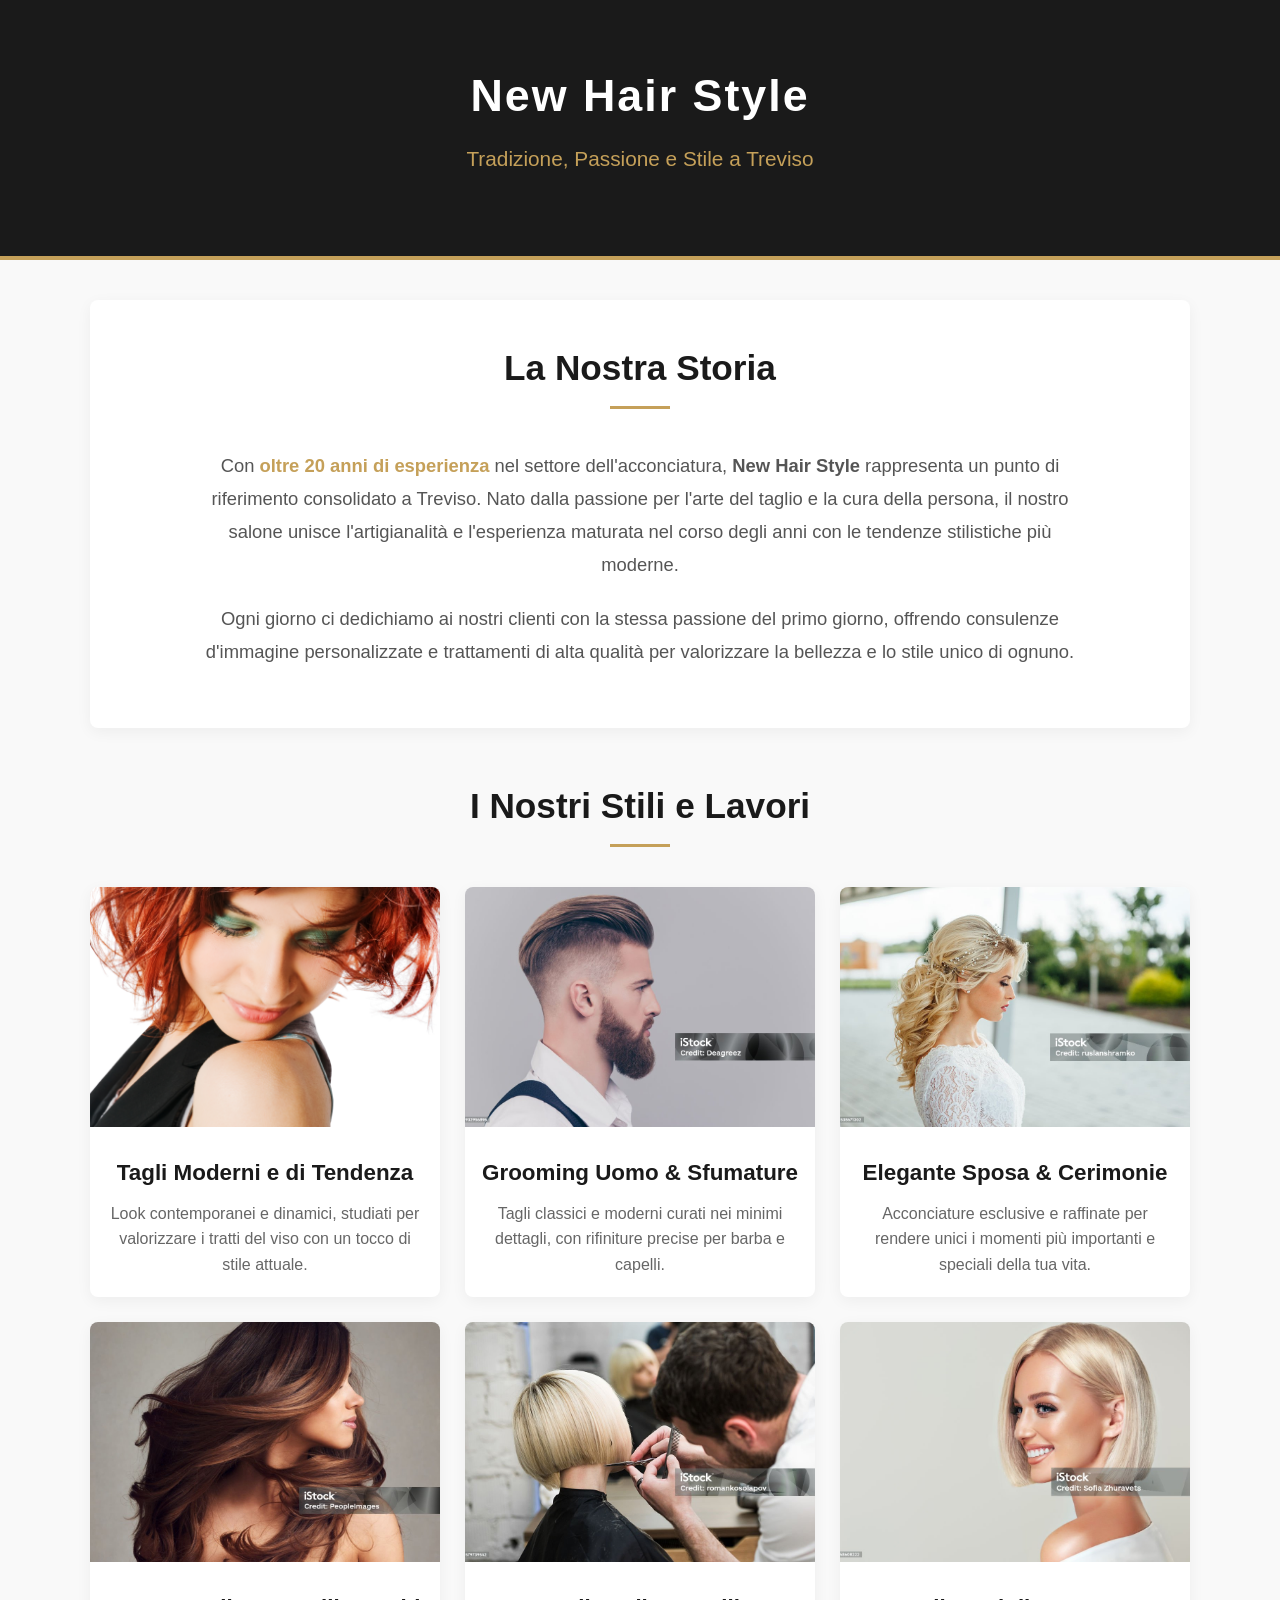
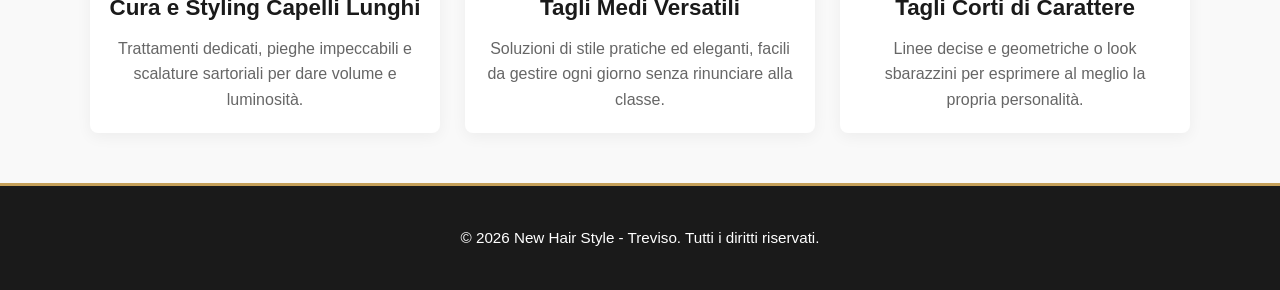
<file: frontend/public/sitoweb/sito.html>
<!DOCTYPE html>
<html lang="it">
<head>
    <meta charset="UTF-8">
    <meta name="viewport" content="width=device-width, initial-scale=1.0">
    <title>New Hair Style - La Nostra Storia</title>
    <style>
        :root {
            --primary-color: #1a1a1a;
            --accent-color: #c5a059;
            --bg-color: #f9f9f9;
            --text-color: #444;
        }
        body {
            font-family: 'Segoe UI', Tahoma, Geneva, Verdana, sans-serif;
            margin: 0;
            padding: 0;
            background-color: var(--bg-color);
            color: var(--text-color);
            line-height: 1.6;
        }
        header {
            background-color: var(--primary-color);
            color: white;
            padding: 60px 20px;
            text-align: center;
            border-bottom: 4px solid var(--accent-color);
        }
        h1 {
            margin: 0;
            font-size: 2.8rem;
            letter-spacing: 2px;
        }
        header p {
            color: var(--accent-color);
            font-size: 1.3rem;
            margin-top: 10px;
            font-weight: 300;
        }
        .container {
            max-width: 1100px;
            margin: 40px auto;
            padding: 0 20px;
        }
        .section-title {
            text-align: center;
            font-size: 2.2rem;
            color: var(--primary-color);
            margin-bottom: 40px;
            position: relative;
        }
        .section-title::after {
            content: '';
            display: block;
            width: 60px;
            height: 3px;
            background-color: var(--accent-color);
            margin: 10px auto 0;
        }
        .story-box {
            background: white;
            padding: 40px;
            border-radius: 8px;
            box-shadow: 0 4px 15px rgba(0,0,0,0.05);
            margin-bottom: 50px;
            text-align: center;
        }
        .story-box p {
            font-size: 1.15rem;
            color: #555;
            max-width: 900px;
            margin: 0 auto 20px;
            line-height: 1.8;
        }
        .highlight {
            color: var(--accent-color);
            font-weight: bold;
        }
        .gallery {
            display: grid;
            grid-template-columns: repeat(auto-fit, minmax(300px, 1fr));
            gap: 25px;
            margin-bottom: 50px;
        }
        .card {
            background: white;
            border-radius: 8px;
            overflow: hidden;
            box-shadow: 0 4px 15px rgba(0,0,0,0.05);
            text-align: center;
            padding-bottom: 20px;
            transition: transform 0.3s ease;
        }
        .card:hover {
            transform: translateY(-5px);
        }
        .card img {
            width: 100%;
            height: 240px;
            object-fit: cover;
        }
        .card h3 {
            margin: 20px 0 10px;
            color: var(--primary-color);
            font-size: 1.4rem;
        }
        .card p {
            font-size: 1rem;
            color: #666;
            padding: 0 20px;
            margin: 0;
        }
        footer {
            background-color: var(--primary-color);
            color: white;
            text-align: center;
            padding: 25px;
            font-size: 0.95rem;
            border-top: 3px solid var(--accent-color);
        }
    </style>
</head>
<body>

    <header>
        <h1>New Hair Style</h1>
        <p>Tradizione, Passione e Stile a Treviso</p>
    </header>

    <div class="container">
        
        <!-- Sezione La Nostra Storia -->
        <div class="story-box">
            <h2 class="section-title" style="margin-top: 0;">La Nostra Storia</h2>
            <p>Con <span class="highlight">oltre 20 anni di esperienza</span> nel settore dell'acconciatura, <strong>New Hair Style</strong> rappresenta un punto di riferimento consolidato a Treviso. Nato dalla passione per l'arte del taglio e la cura della persona, il nostro salone unisce l'artigianalità e l'esperienza maturata nel corso degli anni con le tendenze stilistiche più moderne.</p>
            <p>Ogni giorno ci dedichiamo ai nostri clienti con la stessa passione del primo giorno, offrendo consulenze d'immagine personalizzate e trattamenti di alta qualità per valorizzare la bellezza e lo stile unico di ognuno.</p>
        </div>

        <!-- Sezione I Nostri Lavori / Galleria -->
        <h2 class="section-title">I Nostri Stili e Lavori</h2>
        <div class="gallery">
            
            <div class="card">
                <img src="images/moderno1.jpg" alt="Stile Moderno">
                <h3>Tagli Moderni e di Tendenza</h3>
                <p>Look contemporanei e dinamici, studiati per valorizzare i tratti del viso con un tocco di stile attuale.</p>
            </div>

            <div class="card">
                <img src="images/uomo.jpg" alt="Styling Uomo">
                <h3>Grooming Uomo & Sfumature</h3>
                <p>Tagli classici e moderni curati nei minimi dettagli, con rifiniture precise per barba e capelli.</p>
            </div>

            <div class="card">
                <img src="images/sposa.jpg" alt="Acconciatura Sposa">
                <h3>Elegante Sposa & Cerimonie</h3>
                <p>Acconciature esclusive e raffinate per rendere unici i momenti più importanti e speciali della tua vita.</p>
            </div>

            <div class="card">
                <img src="images/lunghi.jpg" alt="Capelli Lunghi">
                <h3>Cura e Styling Capelli Lunghi</h3>
                <p>Trattamenti dedicati, pieghe impeccabili e scalature sartoriali per dare volume e luminosità.</p>
            </div>

            <div class="card">
                <img src="images/medi.jpg" alt="Tagli Medi">
                <h3>Tagli Medi Versatili</h3>
                <p>Soluzioni di stile pratiche ed eleganti, facili da gestire ogni giorno senza rinunciare alla classe.</p>
            </div>

            <div class="card">
                <img src="images/corti2.jpg" alt="Tagli Corti">
                <h3>Tagli Corti di Carattere</h3>
                <p>Linee decise e geometriche o look sbarazzini per esprimere al meglio la propria personalità.</p>
            </div>

        </div>

    </div>

    <footer>
        <p>&copy; 2026 New Hair Style - Treviso. Tutti i diritti riservati.</p>
    </footer>

</body>
</html>
</file>
